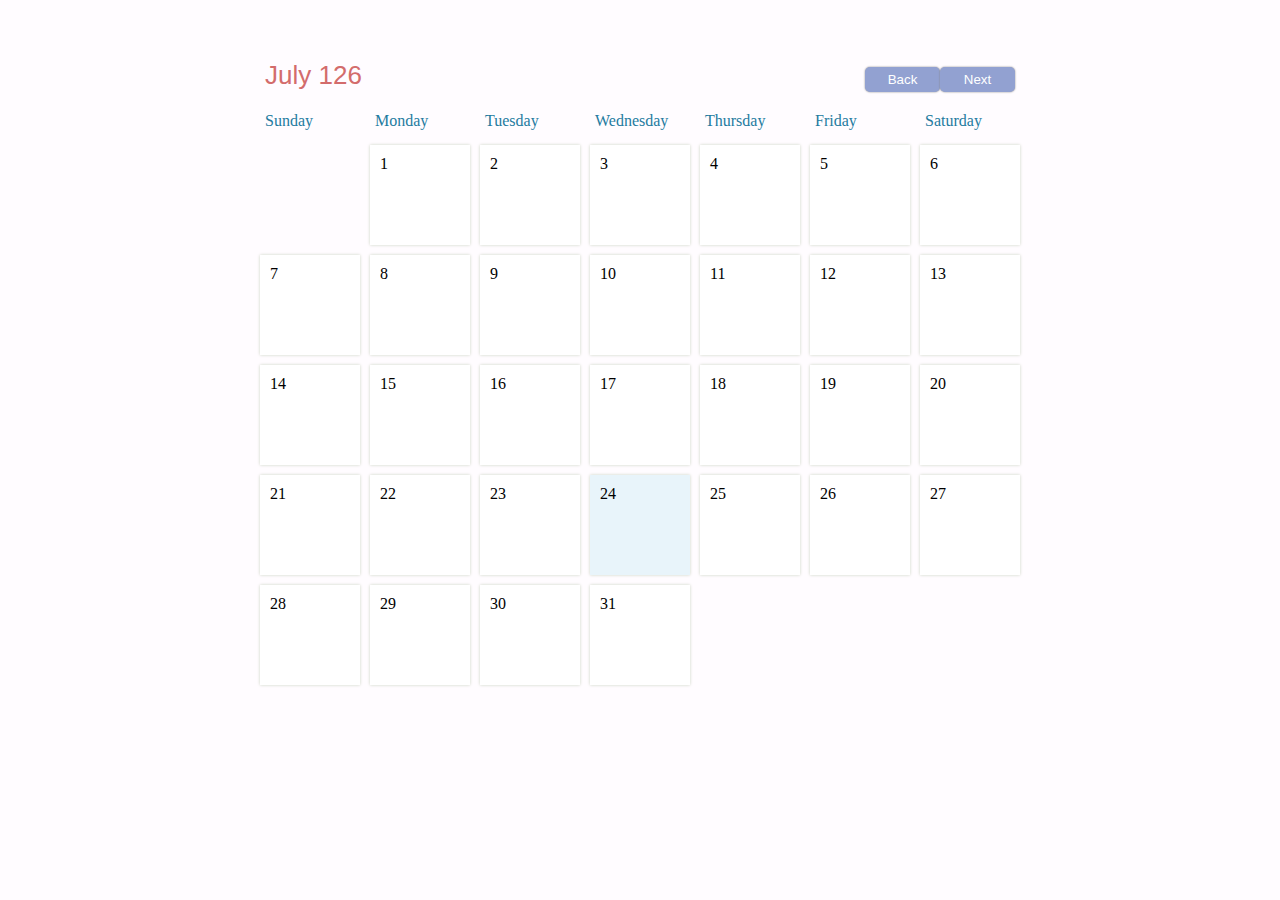
<file: calendar_app/index.html>
<!DOCTYPE html>
<html lang="en">
<head>
    <meta charset="UTF-8">
    <meta http-equiv="X-UA-Compatible" content="IE=edge">
    <meta name="viewport" content="width=device-width, initial-scale=1.0">
    <title>Calendar App</title>
    <link rel="stylesheet" href="./css/style.css">
</head>
<body>
    <div id="container">
        <div id="header">
            <div id="monthDisplay"></div>
            <div>
                <button id="backButton">Back</button><button id="nextButton">Next</button>
            </div>
        </div>
        <div id="weekdays">
            <div>Sunday</div>
            <div>Monday</div>
            <div>Tuesday</div>
            <div>Wednesday</div>
            <div>Thursday</div>
            <div>Friday</div>
            <div>Saturday</div>
        </div>
        <div id="calendar"></div>
    </div>

    <div id="newEventModal">
        <h2>New Event</h2>
        <input type="text" id="eventTitleInput" placeholder="Event title">

        <button id="saveButton">Save</button>
        <button id="cancelButton">Cancel</button>
    </div>

    <div id="deleteEventModal">
        <h2>Event</h2>

        <p id="eventText"></p>
        <input type="text" id="eventTitleInput" placeholder="Event title">

        <button id="saveButton">Save</button>
        <button id="deleteButton">Delete</button>
        <button id="closeButton">Close</button>

    </div>

    <div id="modalBackDrop"></div>
    <script src="./js/script.js"></script>
</body>
</html>
</file>
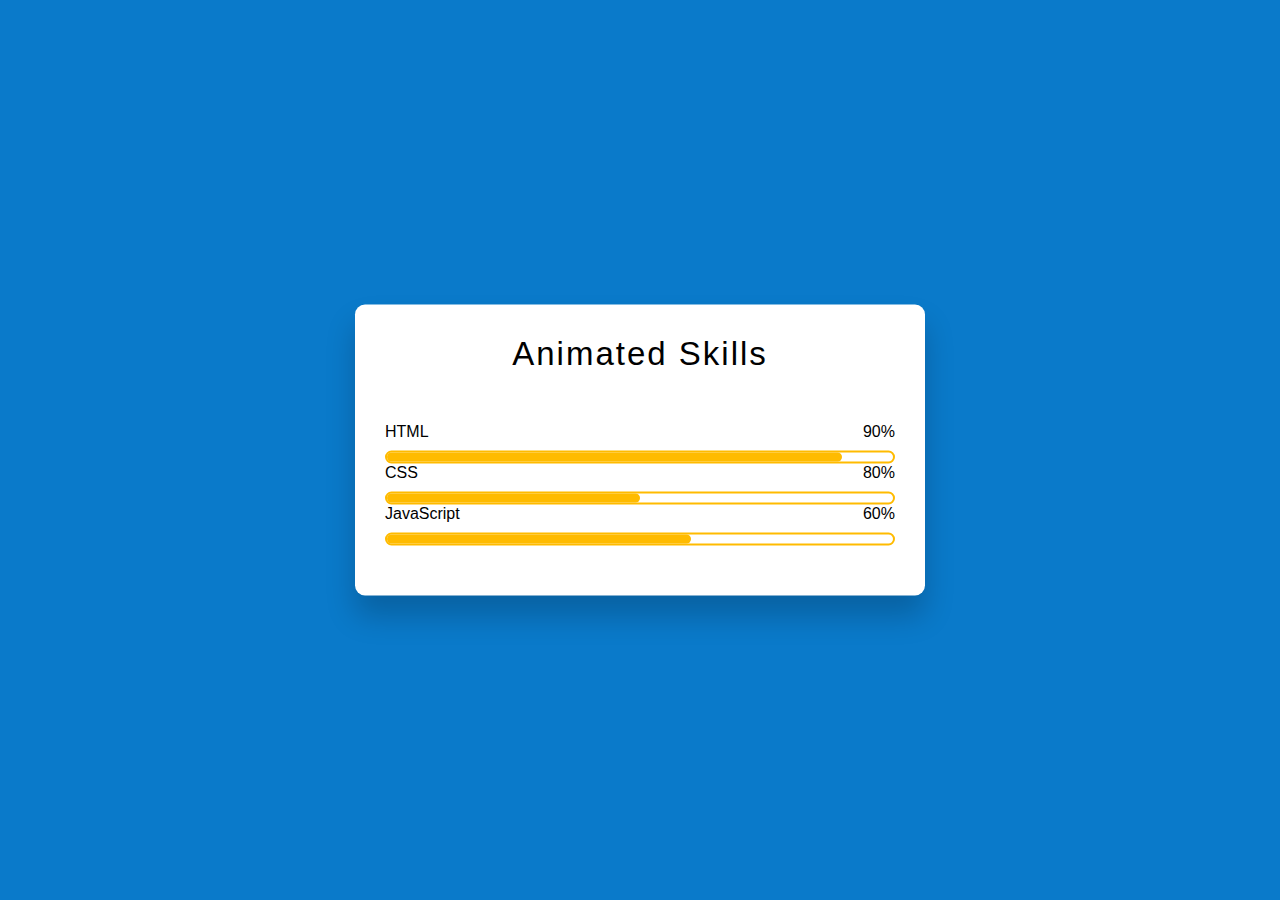
<file: moses_skills/index.html>
<!DOCTYPE html>
<html lang="en">
<head>
    <meta charset="UTF-8">
    <meta http-equiv="X-UA-Compatible" content="IE=edge">
    <meta name="viewport" content="width=device-width, initial-scale=1.0">
    <title>Skills Bar</title>
    <link rel="stylesheet" href="./style.css">
</head>
<body>
    <div class="wrapper">
        <div class="container">
            <h2>Animated Skills</h2>

            <!-- first skill bar -->
            <div class="skills">
                <div class="details">
                    <span>HTML</span>
                    <span>90%</span>
                </div>
                <div class="bar">
                    <div id="html-bar"></div>
                </div>
            </div>

            <!-- first skill bar -->
            <div class="skills">
                <div class="details">
                    <span>CSS</span>
                    <span>80%</span>
                </div>
                <div class="bar">
                    <div id="css-bar"></div>
                </div>
            </div>

            <!-- first skill bar -->
            <div class="skills">
                <div class="details">
                    <span>JavaScript</span>
                    <span>60%</span>
                </div>
                <div class="bar">
                    <div id="js-bar"></div>
                </div>
            </div>
        </div>
    </div>
</body>
</html>
</file>
<file: calendar_app/css/style.css>
body {
  display: flex;
  margin-top: 50px;
  justify-content: center;
  background-color: #FFFCFF;
}
button {
  width: 75px;
  cursor: pointer;
  box-shadow: 0px 0px 2px gray;
  border: none;
  outline: none;
  padding: 5px;
  border-radius: 5px;
  color: white;
}

#header {
  padding: 10px;
  color: #d36c6c;
  font-size: 26px;
  font-family: sans-serif;
  display: flex;
  justify-content: space-between;
}
#header button {
  background-color:#92a1d1;
}
#container {
  width: 770px;
}
#weekdays {
  width: 100%;
  display: flex;
  color: #247BA0;
}
#weekdays div {
  width: 100px;
  padding: 10px;
}
#calendar {
  width: 100%;
  margin: auto;
  display: flex;
  flex-wrap: wrap;
}
.day {
  width: 100px;
  padding: 10px;
  height: 100px;
  cursor: pointer;
  box-sizing: border-box;
  background-color: white;
  margin: 5px;
  box-shadow: 0px 0px 3px #CBD4C2;
  display: flex;
  flex-direction: column;
  justify-content: space-between;
}
.day:hover {
  background-color: #e8faed;
}

.day + #currentDay {
  background-color:#e8f4fa;
}
.event {
  font-size: 10px;
  padding: 3px;
  background-color: #58bae4;
  color: white;
  border-radius: 5px;
  max-height: 55px;
  overflow: hidden;
}
.padding {
  cursor: default !important;
  background-color: #FFFCFF !important;
  box-shadow: none !important;
}
#newEventModal, #deleteEventModal {
  display: none;
  z-index: 20;
  padding: 25px;
  background-color: #e8f4fa;
  box-shadow: 0px 0px 3px black;
  border-radius: 5px;
  width: 350px;
  top: 100px;
  left: calc(50% - 175px);
  position: absolute;
  font-family: sans-serif;
}
#eventTitleInput {
  padding: 10px;
  width: 100%;
  box-sizing: border-box;
  margin-bottom: 25px;
  border-radius: 3px;
  outline: none;
  border: none;
  box-shadow: 0px 0px 3px gray;
}
#eventTitleInput.error {
  border: 2px solid red;
}
#cancelButton, #deleteButton {
  background-color: #d36c6c;
}
#saveButton, #closeButton {
  background-color: #92a1d1;
}
#eventText {
  font-size: 14px;
}
#modalBackDrop {
  display: none;
  top: 0px;
  left: 0px;
  z-index: 10;
  width: 100vw;
  height: 100vh;
  position: absolute;
  background-color: rgba(0,0,0,0.8);
}
</file>
<file: moses_skills/style.css>
* {
    padding: 0;
    margin: 0;
    box-sizing: border-box;
}
body {
    background-color: #0a7aca;
}
.wrapper {
    width: 40%;
    min-width: 570px;
    position: absolute;
    left: 50%;
    top: 50%;
    transform: translate(-50%, -50%);
}
.container {
    width: 100%;
    background-color: white;
    padding: 30px 30px 50px;
    border-radius: 10px;
    box-shadow: 0 20px 30px rgba(0, 0, 0, 0.2);
}
.container * {
    font-family: sans-serif;
    color: black;
    font-weight: 500;
}
h2 {
    margin-bottom: 50px;
    font-size: 33px;
    text-align: center;
    font-weight: bold;
    letter-spacing: 2px;
}
.details {
    width: 100%;
    display: flex;
    justify-content: space-between;
    margin-bottom: 10px;
}
.bar{
    position: relative;
    border: 2px solid rgb(255, 187, 0);
    border-radius: 20px;
}
.bar div{
    position: relative;
    width: 50%;
    height: 9px;
    border-radius: 10px;
    background-color: rgb(255, 187, 0);;
}
.bar div#html-bar{
    width: 90%;
}
.bar div#js-bar{
    width: 60%;
}
</file>
